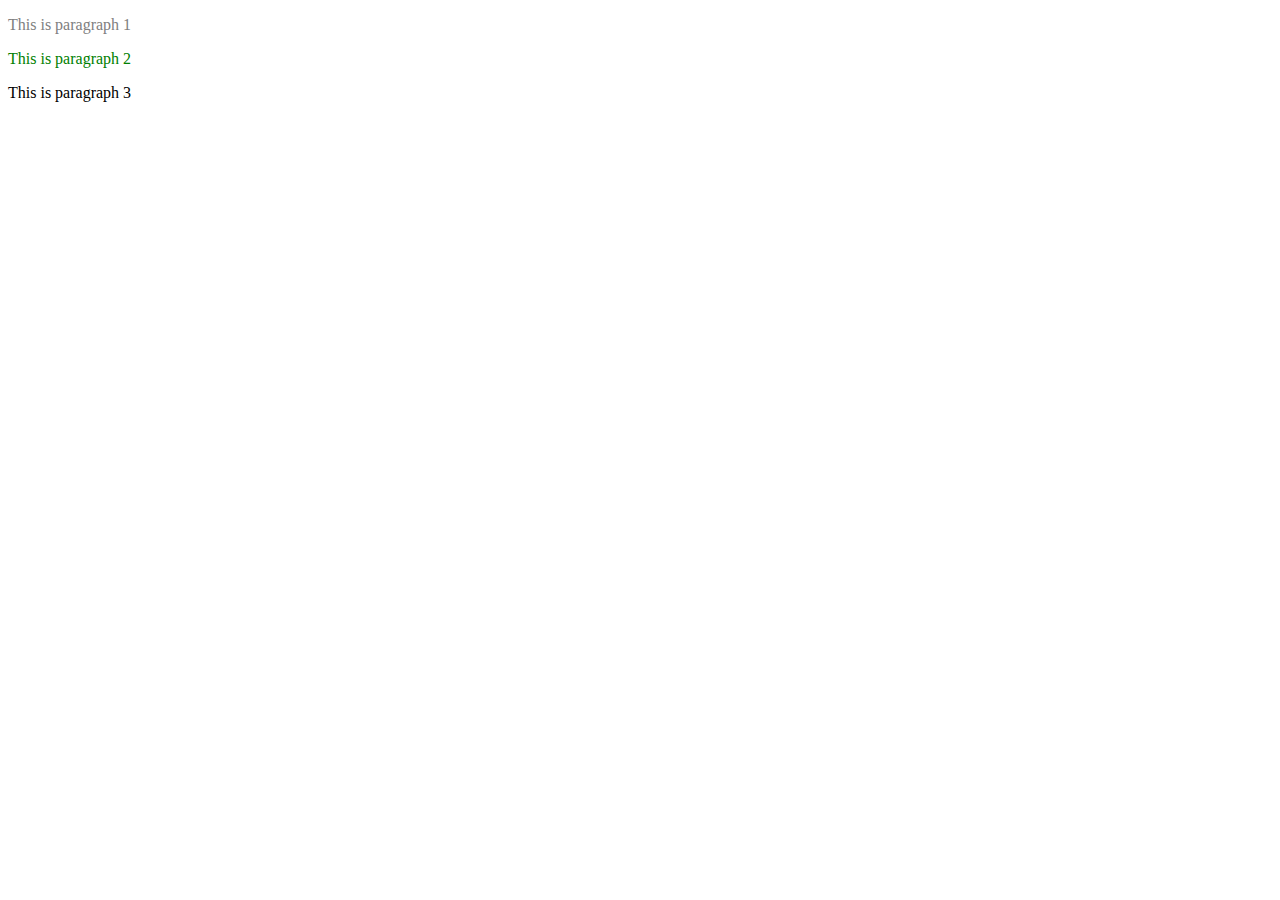
<file: lab-css-reasoning/index.html>
<!DOCTYPE html>
<html>
<head>
<title>CSS Reasoning Lab</title>
<link rel="stylesheet" href="style.css">

<style>
p {
color: blue;
}

.highlight {
color: green;
}
</style>
</head>
<body>

<p>This is paragraph 1</p>
<p class="highlight">This is paragraph 2</p>
<p id="special">This is paragraph 3</p>

</body>
</html>
</file>
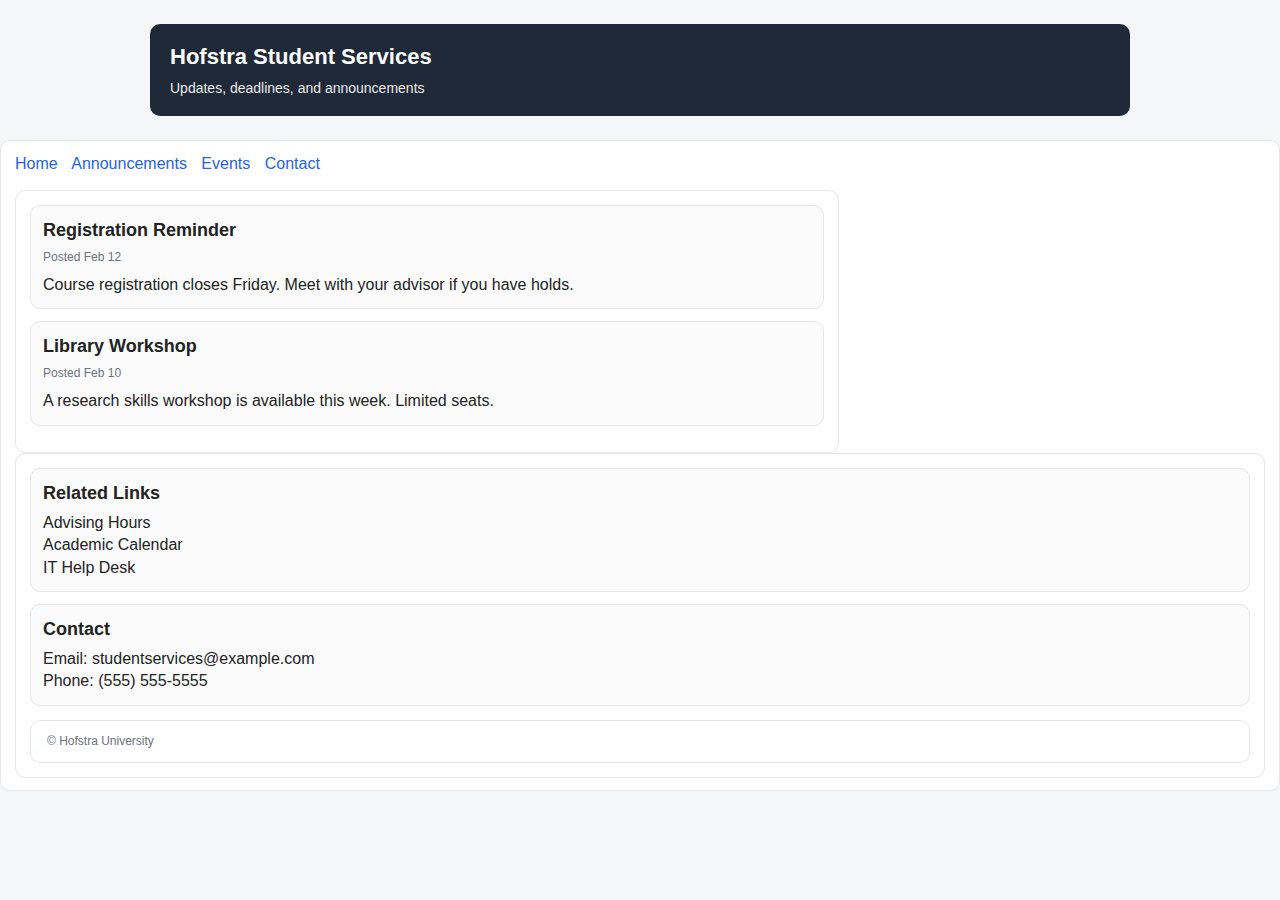
<file: assigments/assignment1/index.html>
<!DOCTYPE html>
<html lang="en">
<head>
  <meta charset="UTF-8" />
  <meta name="viewport" content="width=device-width, initial-scale=1"/>
  <title>Semantic HTML Refactor Exercise</title>

  <style>
    /* Basic layout + visuals so structure is obvious */
    body {
      font-family: Arial, sans-serif;
      line-height: 1.4;
      margin: 0;
      background: #f5f6f8;
      color: #222;
    }

    .container {
      max-width: 980px;
      margin: 24px auto;
      padding: 0 16px;
    }

    /* Starter file uses divs; students will swap to semantic tags.
       This CSS is written to still work after refactor. */
    #header, header {
      background: #1f2937;
      color: #fff;
      padding: 18px 20px;
      border-radius: 10px;
    }

    .logo {
      font-size: 22px;
      font-weight: 700;
      margin-bottom: 4px;
    }

    .tagline {
      font-size: 14px;
      opacity: 0.9;
    }

    #nav, nav {
      margin-top: 12px;
      background: #ffffff;
      border: 1px solid #e5e7eb;
      border-radius: 10px;
      padding: 12px 14px;
    }

    /* Inline vs block trap:
       Links are inline by default; spacing/padding may feel "off" until students improve structure. */
    #nav a, nav a {
      text-decoration: none;
      color: #2563eb;
      margin-right: 10px;
    }

    #nav a:hover, nav a:hover {
      text-decoration: underline;
    }

    /* Two-column layout */
    .layout {
      display: grid;
      grid-template-columns: 2fr 1fr;
      gap: 14px;
      margin-top: 14px;
      align-items: start;
    }

    #content, main {
      background: #ffffff;
      border: 1px solid #e5e7eb;
      border-radius: 10px;
      padding: 14px;
    }

    #sidebar, aside {
      background: #ffffff;
      border: 1px solid #e5e7eb;
      border-radius: 10px;
      padding: 14px;
    }

    .post, article {
      border: 1px solid #e5e7eb;
      border-radius: 10px;
      padding: 12px;
      margin-bottom: 12px;
      background: #fbfbfc;
    }

    /* Heading styling works whether students convert div titles to h1/h2 */
    h1 {
      font-size: 22px;
      margin: 0 0 6px 0;
    }
    h2 {
      font-size: 18px;
      margin: 0 0 6px 0;
    }

    .meta {
      font-size: 12px;
      color: #6b7280;
      margin-bottom: 8px;
    }

    .box {
      border: 1px solid #e5e7eb;
      border-radius: 10px;
      padding: 12px;
      margin-bottom: 12px;
      background: #fbfbfc;
    }

    #footer, footer {
      margin-top: 14px;
      padding: 12px 16px;
      background: #ffffff;
      border: 1px solid #e5e7eb;
      border-radius: 10px;
      color: #6b7280;
      font-size: 12px;
    }

    /* Make it readable on narrow screens */
    @media (max-width: 800px) {
      .layout {
        grid-template-columns: 1fr;
      }
    }
  </style>
</head>

<body>
  <div class="container">

    <header id="header">
      <!-- I used <header> for the top text of the page because this is what the main page will be about-->
      <h1>
      <div class="logo">Hofstra Student Services</div>
    </h1>
      <div class="tagline">Updates, deadlines, and announcements</div>
    </div>

    <!-- Students should convert this into <nav> containing a real list (<ul><li><a>) -->
    <nav id="nav">
      <!-- I used <nav> for this section of the page because this part of the page will be where users will use hyperlinks to get to another page-->
      <a href="#">Home</a>
      <a href="#">Announcements</a>
      <a href="#">Events</a>
      <a href="#">Contact</a>
    </div>

    <div class="layout">
      <main id="content">
        <!-- I used <main> for this part of the page because this is where most of the data will be read by users-->
        <!-- Students should convert each .post into an <article> with an <h2> -->
        <div class="post">
          <!-- Students should convert this into headings (h1/h2) and fix hierarchy -->
          <h2> <div class="title">Registration Reminder</div> </h2>
          <div class="meta">Posted Feb 12</div>
          <div class="text">
            Course registration closes Friday. Meet with your advisor if you have holds.
          </div>
        </div>

        <article class="post">
          <!-- I used <article> for post because this is where I will add articles-->
          <h2> <div class="title">Library Workshop</div> </h2>
          <div class="meta">Posted Feb 10</div>
          <div class="text">
            A research skills workshop is available this week. Limited seats.
          </div>
        </div>

      </div>

      <!-- Students should convert this into <aside> -->
      <aside id="sidebar">
        <!-- I used <aside> for the sidebar because on the side is where I will use the scroll bar-->

        <div class="box">
          <h2> <div class="title">Related Links</div> </h2>
          <!-- Students should convert these into a real list -->
          Advising Hours<br>
          Academic Calendar<br>
          IT Help Desk
        </div>

        <div class="box">
          <h2> <div class="title">Contact</div> </h2>
          Email: studentservices@example.com<br>
          Phone: (555) 555-5555
        </div>

      </div>
    </div>

    <footer id="footer">
      © Hofstra University
    </div>

  </div>
</body>
</html>
</file>
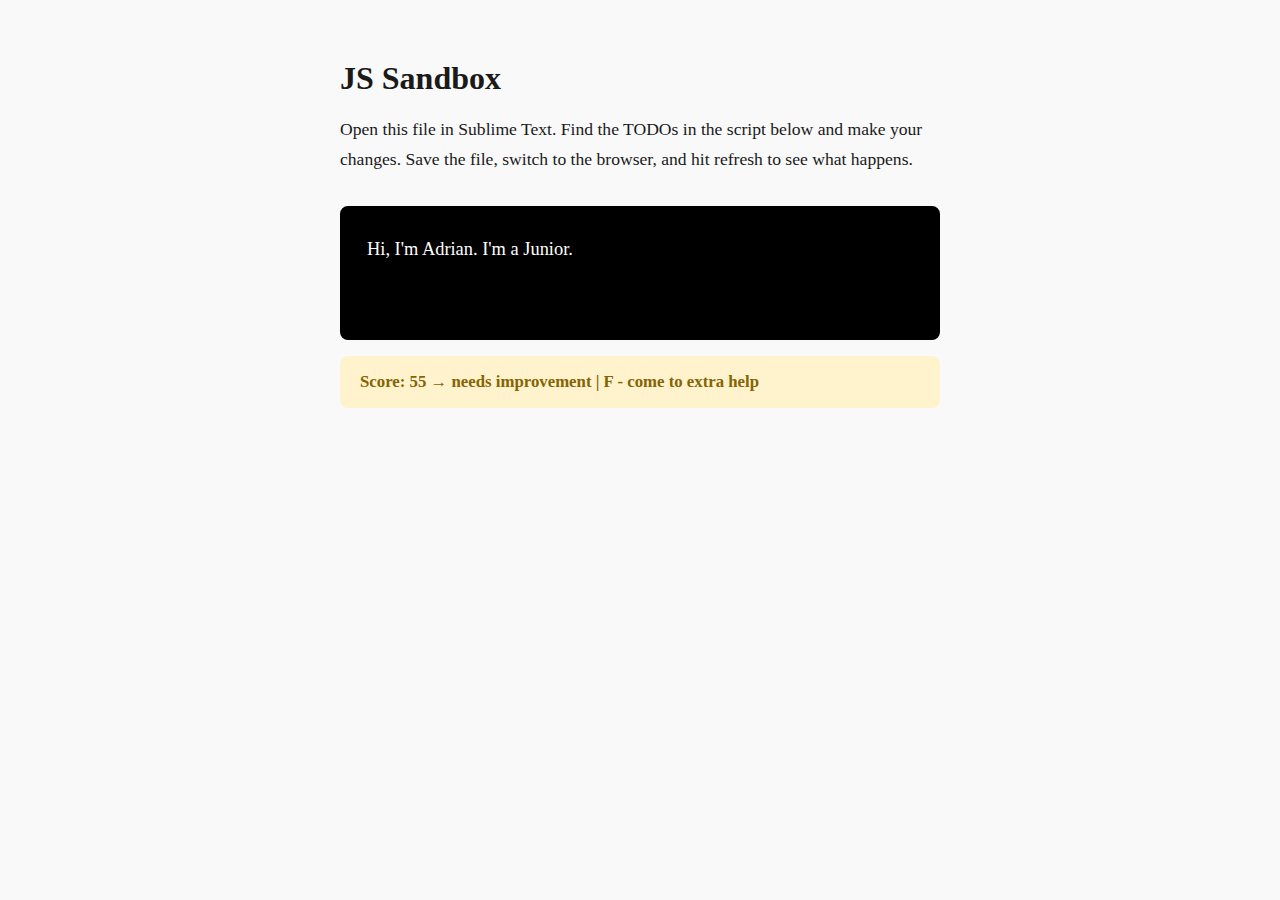
<file: assignments/assignment3/index.html>
<!DOCTYPE html>
<html lang="en">
<head>
  <meta charset="UTF-8" />
  <title>JavaScript Sandbox</title>
  <style>
    body {
      font-family: Georgia, serif;
      max-width: 600px;
      margin: 60px auto;
      background: #f9f9f9;
      color: #1a1a1a;
      padding: 0 24px;
    }

    h1 { font-size: 2rem; margin-bottom: 4px; }
    p  { font-size: 1.1rem; line-height: 1.7; }

    #result-box {
      margin-top: 32px;
      padding: 24px;
      border: 3px solid #1a1a1a;
      border-radius: 8px;
      background: white;
      font-size: 1.15rem;
      line-height: 1.8;
      min-height: 80px;
    }

    #grade-message {
      margin-top: 16px;
      padding: 16px 20px;
      border-radius: 8px;
      font-size: 1.05rem;
      font-weight: bold;
      display: none;
    }
  </style>
</head>
<body>

  <h1>JS Sandbox</h1>
  <p>Open this file in Sublime Text. Find the TODOs in the script below and make your changes. Save the file, switch to the browser, and hit refresh to see what happens.</p>

  <div id="result-box">Loading...</div>
  <div id="grade-message"></div>

  <script>

    // ============================================================
    //  QUICK ORIENTATION
    //
    //  JavaScript runs after the HTML loads.
    //  It can read and rewrite anything on the page.
    //
    //  A variable is a named box that holds a value:
    //    let age = 18;
    //    let city = "New York";
    //
    //  An if/else lets the code make a decision:
    //    if (age >= 18) {
    //      // do this
    //    } else {
    //      // do that
    //    }
    //
    //  That's all you need for today. Let's go.
    // ============================================================


    // ============================================================
    //  TODO 1 — Make it yours
    //
    //  Three variables are declared below.
    //  Right now they hold placeholder values.
    //  Replace them with your own.
    //
    //  After each change: save → switch to browser → refresh.
    //  Something on the page should update.
    //
    //  For the color: it accepts any valid CSS color name.
    //  If you're not sure what counts, just try something —
    //  worst case nothing changes.
    // ============================================================

    let studentName   = "Adrian";   // TODO 1a
    let year          = 3;             // TODO 1b — use 1, 2, 3, or 4
    let favoriteColor = "black";   // TODO 1c

    // -- you don't need to touch anything below this line for TODO 1 --

    let yearLabel;
    if      (year === 1) { yearLabel = "Freshman";  }
    else if (year === 2) { yearLabel = "Sophomore"; }
    else if (year === 3) { yearLabel = "Junior";    }
    else if (year === 4) { yearLabel = "Senior";    }
    else                 { yearLabel = "Unknown year — try a number between 1 and 4"; }

    let box = document.getElementById("result-box");
    box.textContent             = "Hi, I'm " + studentName + ". I'm a " + yearLabel + ".";
    box.style.borderColor       = favoriteColor;
    box.style.backgroundColor   = favoriteColor;
    box.style.color             = "white";


    // ============================================================
    //  TODO 2 — Fix the grade checker
    //
    //  The code below is supposed to look at testScore and
    //  display the right letter grade. The logic should be:
    //
    //    90 or above  →  "A — great work"
    //    80 or above  →  "B — solid effort"
    //    70 or above  →  "C — room to grow"
    //    below 70     →  "needs improvement"
    //
    //  Try it as-is first. Refresh the browser and see what
    //  the page actually shows. Does it match the rules above?
    //
    //  Hint: JavaScript reads if/else top to bottom and stops
    //  at the first condition that is true.
    // ============================================================

    let testScore = 55;

    let gradeMessage;

    if (testScore >= 90) {
      gradeMessage = "A — great work";
    } else if (testScore >= 80) {
      gradeMessage = "B — solid effort";
    } else if (testScore >= 70) {
      gradeMessage = "C — room to grow";
    } else {
      gradeMessage = "needs improvement";
    }

    let messageBox = document.getElementById("grade-message");
    messageBox.textContent      = "Score: " + testScore + " → " + gradeMessage;
    messageBox.style.display    = "block";
    messageBox.style.background = testScore >= 80 ? "#d4edda" : "#fff3cd";
    messageBox.style.color      = testScore >= 80 ? "#155724" : "#856404";


    // ============================================================
    //  TODO 3 — Stretch
    //
    //  Add your own condition below this comment.
    //  It should check testScore and store something
    //  in a variable called extraNote.
    //
    //  Then add this line to show it on the page:
    //    messageBox.textContent += "  |  " + extraNote;
    //
    //  What the condition checks and what it says is up to you.
    // ============================================================

    if (testScore <= 60) {
      extraNote = "F - come to extra help";
    }

    messageBox.textContent += "  |  " + extraNote;

 


  </script>
</body>
</html>
</file>
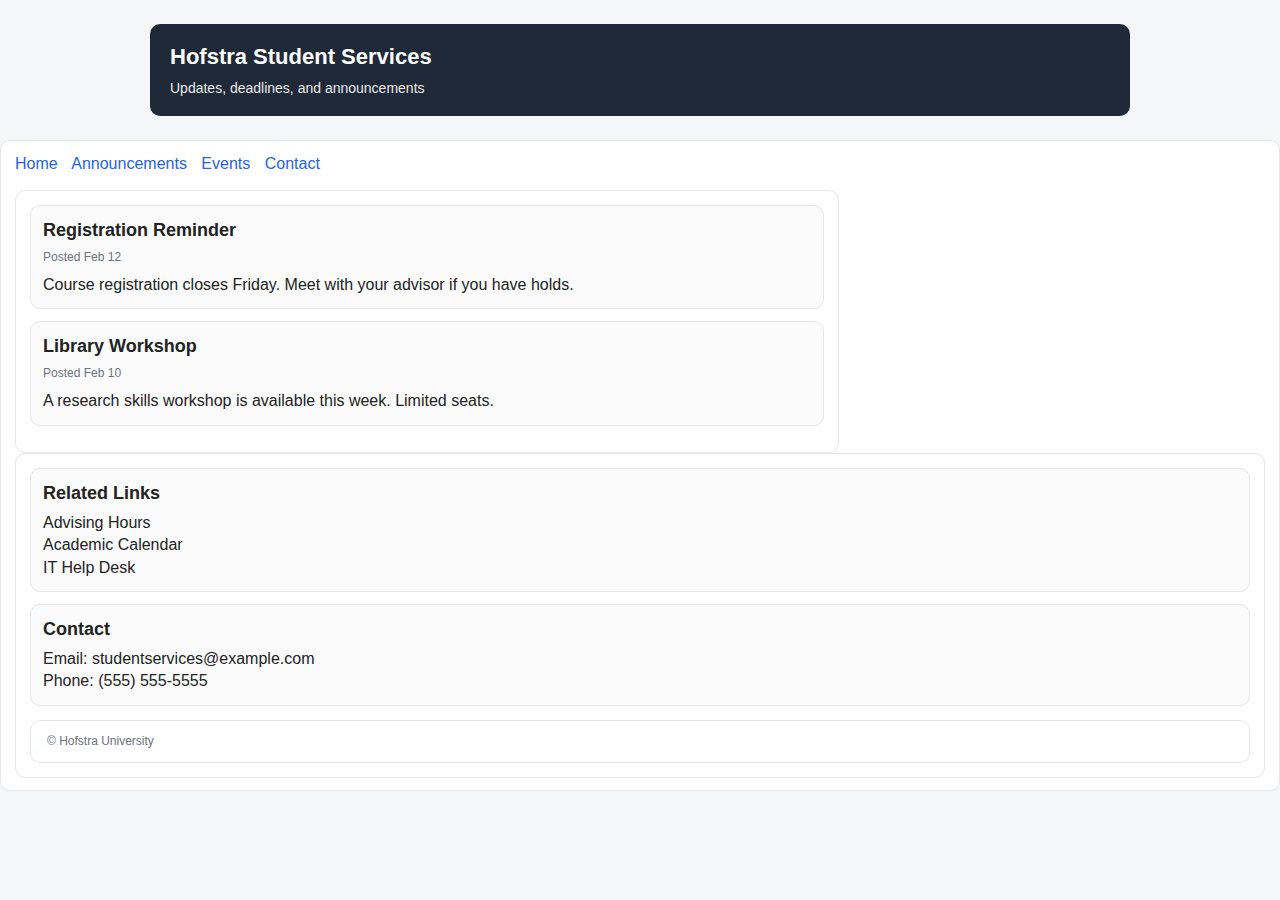
<file: assignments/assignment1/assignment_1(Submission).html>
<!DOCTYPE html>
<html lang="en">
<head>
  <meta charset="UTF-8" />
  <meta name="viewport" content="width=device-width, initial-scale=1"/>
  <title>Semantic HTML Refactor Exercise</title>

  <style>
    /* Basic layout + visuals so structure is obvious */
    body {
      font-family: Arial, sans-serif;
      line-height: 1.4;
      margin: 0;
      background: #f5f6f8;
      color: #222;
    }

    .container {
      max-width: 980px;
      margin: 24px auto;
      padding: 0 16px;
    }

    /* Starter file uses divs; students will swap to semantic tags.
       This CSS is written to still work after refactor. */
    #header, header {
      background: #1f2937;
      color: #fff;
      padding: 18px 20px;
      border-radius: 10px;
    }

    .logo {
      font-size: 22px;
      font-weight: 700;
      margin-bottom: 4px;
    }

    .tagline {
      font-size: 14px;
      opacity: 0.9;
    }

    #nav, nav {
      margin-top: 12px;
      background: #ffffff;
      border: 1px solid #e5e7eb;
      border-radius: 10px;
      padding: 12px 14px;
    }

    /* Inline vs block trap:
       Links are inline by default; spacing/padding may feel "off" until students improve structure. */
    #nav a, nav a {
      text-decoration: none;
      color: #2563eb;
      margin-right: 10px;
    }

    #nav a:hover, nav a:hover {
      text-decoration: underline;
    }

    /* Two-column layout */
    .layout {
      display: grid;
      grid-template-columns: 2fr 1fr;
      gap: 14px;
      margin-top: 14px;
      align-items: start;
    }

    #content, main {
      background: #ffffff;
      border: 1px solid #e5e7eb;
      border-radius: 10px;
      padding: 14px;
    }

    #sidebar, aside {
      background: #ffffff;
      border: 1px solid #e5e7eb;
      border-radius: 10px;
      padding: 14px;
    }

    .post, article {
      border: 1px solid #e5e7eb;
      border-radius: 10px;
      padding: 12px;
      margin-bottom: 12px;
      background: #fbfbfc;
    }

    /* Heading styling works whether students convert div titles to h1/h2 */
    h1 {
      font-size: 22px;
      margin: 0 0 6px 0;
    }
    h2 {
      font-size: 18px;
      margin: 0 0 6px 0;
    }

    .meta {
      font-size: 12px;
      color: #6b7280;
      margin-bottom: 8px;
    }

    .box {
      border: 1px solid #e5e7eb;
      border-radius: 10px;
      padding: 12px;
      margin-bottom: 12px;
      background: #fbfbfc;
    }

    #footer, footer {
      margin-top: 14px;
      padding: 12px 16px;
      background: #ffffff;
      border: 1px solid #e5e7eb;
      border-radius: 10px;
      color: #6b7280;
      font-size: 12px;
    }

    /* Make it readable on narrow screens */
    @media (max-width: 800px) {
      .layout {
        grid-template-columns: 1fr;
      }
    }
  </style>
</head>

<body>
  <div class="container">

    <header id="header">
      <!-- I used <header> for the top text of the page because this is what the main page will be about-->
      <h1>
      <div class="logo">Hofstra Student Services</div>
    </h1>
      <div class="tagline">Updates, deadlines, and announcements</div>
    </div>

    <!-- Students should convert this into <nav> containing a real list (<ul><li><a>) -->
    <nav id="nav">
      <!-- I used <nav> for this section of the page because this part of the page will be where users will use hyperlinks to get to another page-->
      <a href="#">Home</a>
      <a href="#">Announcements</a>
      <a href="#">Events</a>
      <a href="#">Contact</a>
    </div>

    <div class="layout">
      <main id="content">
        <!-- I used <main> for this part of the page because this is where most of the data will be read by users-->
        <!-- Students should convert each .post into an <article> with an <h2> -->
        <div class="post">
          <!-- Students should convert this into headings (h1/h2) and fix hierarchy -->
          <h2> <div class="title">Registration Reminder</div> </h2>
          <div class="meta">Posted Feb 12</div>
          <div class="text">
            Course registration closes Friday. Meet with your advisor if you have holds.
          </div>
        </div>

        <article class="post">
          <!-- I used <article> for post because this is where I will add articles-->
          <h2> <div class="title">Library Workshop</div> </h2>
          <div class="meta">Posted Feb 10</div>
          <div class="text">
            A research skills workshop is available this week. Limited seats.
          </div>
        </div>

      </div>

      <!-- Students should convert this into <aside> -->
      <aside id="sidebar">
        <!-- I used <aside> for the sidebar because on the side is where I will use the scroll bar-->

        <div class="box">
          <h2> <div class="title">Related Links</div> </h2>
          <!-- Students should convert these into a real list -->
          Advising Hours<br>
          Academic Calendar<br>
          IT Help Desk
        </div>

        <div class="box">
          <h2> <div class="title">Contact</div> </h2>
          Email: studentservices@example.com<br>
          Phone: (555) 555-5555
        </div>

      </div>
    </div>

    <footer id="footer">
      © Hofstra University
    </div>

  </div>
</body>
</html>
</file>
<file: lab-css-reasoning/style.css>
body 
p {
color: gray;
}

.highlight {
color: blue;
}

#special {
color: black;
}

.highlight {
	color: green;
}
</file>
